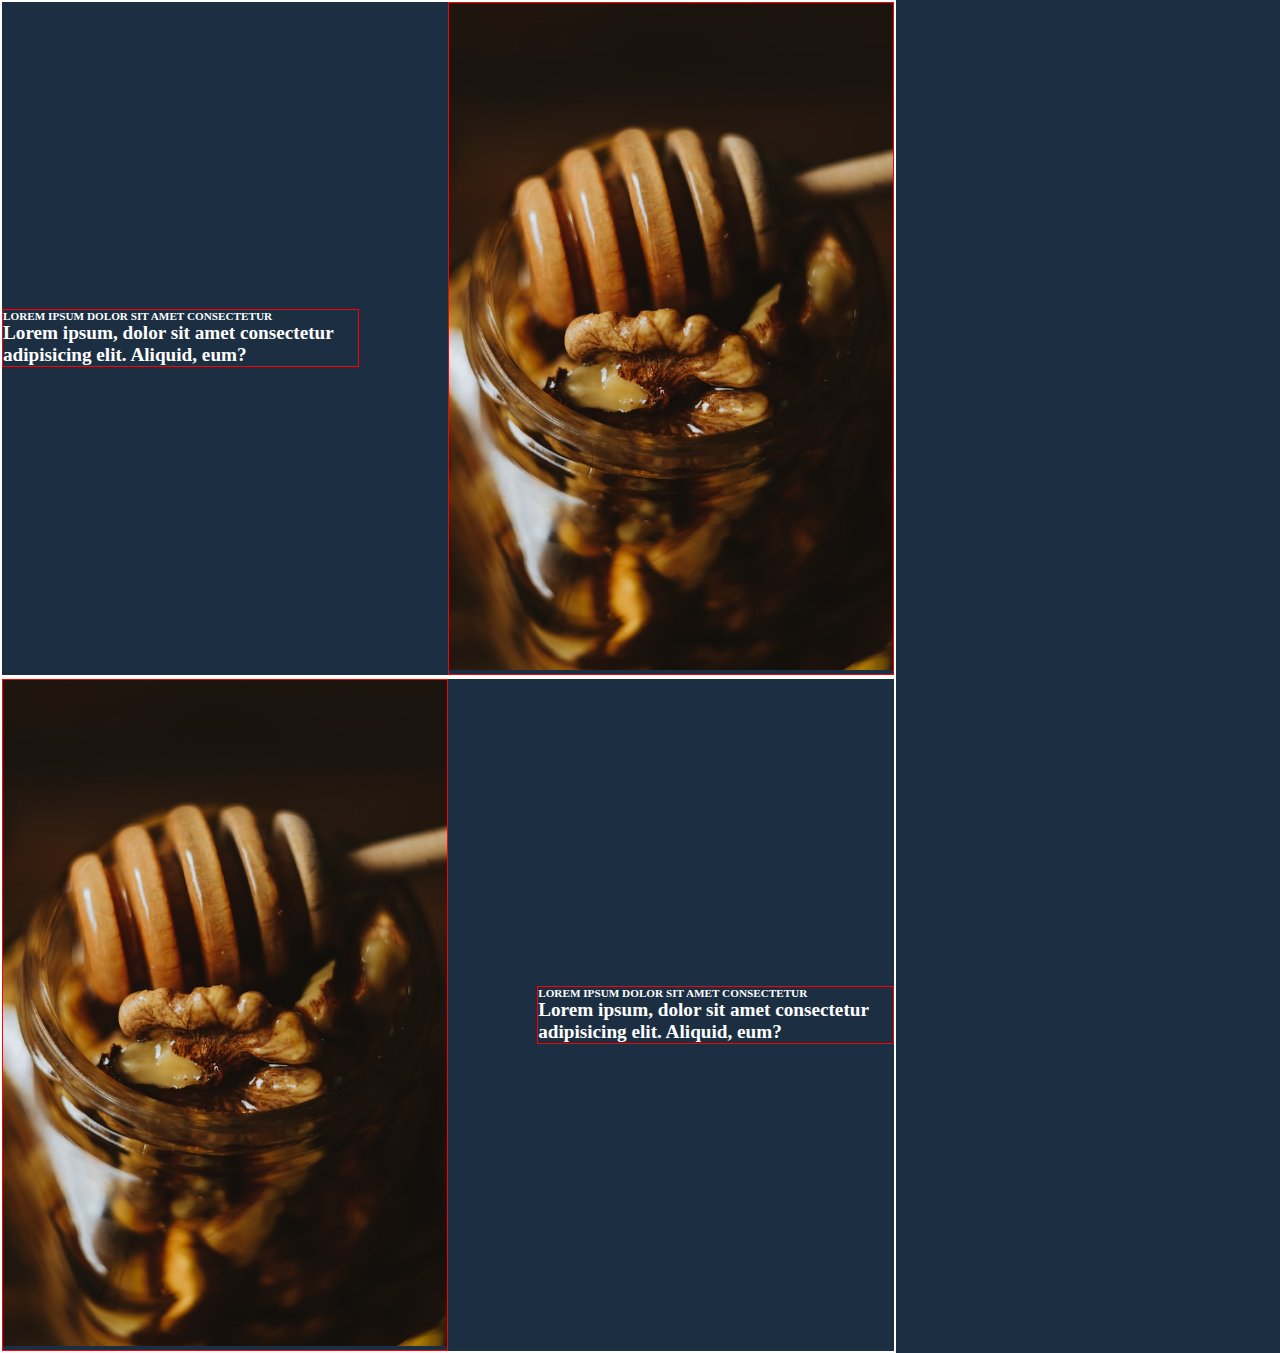
<file: Modulo 3/flexbox/index.html>
<!DOCTYPE html>
<html lang="en">
<head>
	<meta charset="UTF-8">
	<meta http-equiv="X-UA-Compatible" content="IE=edge">
	<meta name="viewport" content="width=device-width, initial-scale=1.0">
	<title>Document</title>

	<link rel="preconnect" href="https://fonts.googleapis.com"><link rel="preconnect" href="https://fonts.gstatic.com" crossorigin><link href="https://fonts.googleapis.com/css2?family=Averia+Serif+Libre:wght@400;700&family=Montserrat&display=swap" rel="stylesheet">
</head>

<style>

	*{margin: 0; padding: 0; box-sizing: border-box;}

	:root{
		--color-1: #1C2F42;
	}

	body{ 

		font-family: 'Montserrat', sans-serif;
		background: var(--color-1);
		color: white;
	}

	h1, h2, h3{
		font-family: 'Avera Serif Libre', serif;
	}

	img{width: 100%; height: auto;}


	
	.panel{ 
		border: 2px solid white;
		width: 70%;
		display: flex;
		justify-content: space-between;
		align-items: center;
		flex-direction: row;
	}

	.panel--reverse{ flex-direction: row-reverse;}

	.panel__img{ border: 1px solid red; width: 50%;}

	.panel__text{ border: 1px solid red; width: 40%;}
	.panel__text__subtitle{font-size: 0.7rem; text-transform: uppercase;}
	.panel__text__title{font-size: 1.2rem;}




</style>
<body>


	<div class="panel">

		<div class="panel__text">
			<h1 class="panel__text__subtitle">Lorem ipsum dolor sit amet consectetur</h1>
			<h2 class="panel__text__title">Lorem ipsum, dolor sit amet consectetur adipisicing elit. Aliquid, eum?</h2>
		</div>

		<div class="panel__img">
			<img src="./img1.jpg" alt="">
		</div>
	</div>

	<div class="panel panel--reverse">

		<div class="panel__text">
			<h1 class="panel__text__subtitle">Lorem ipsum dolor sit amet consectetur</h1>
			<h2 class="panel__text__title">Lorem ipsum, dolor sit amet consectetur adipisicing elit. Aliquid, eum?</h2>
		</div>

		<div class="panel__img">
			<img src="./img1.jpg" alt="">
		</div>
	</div>
	
	


</body>
</html>
</file>
